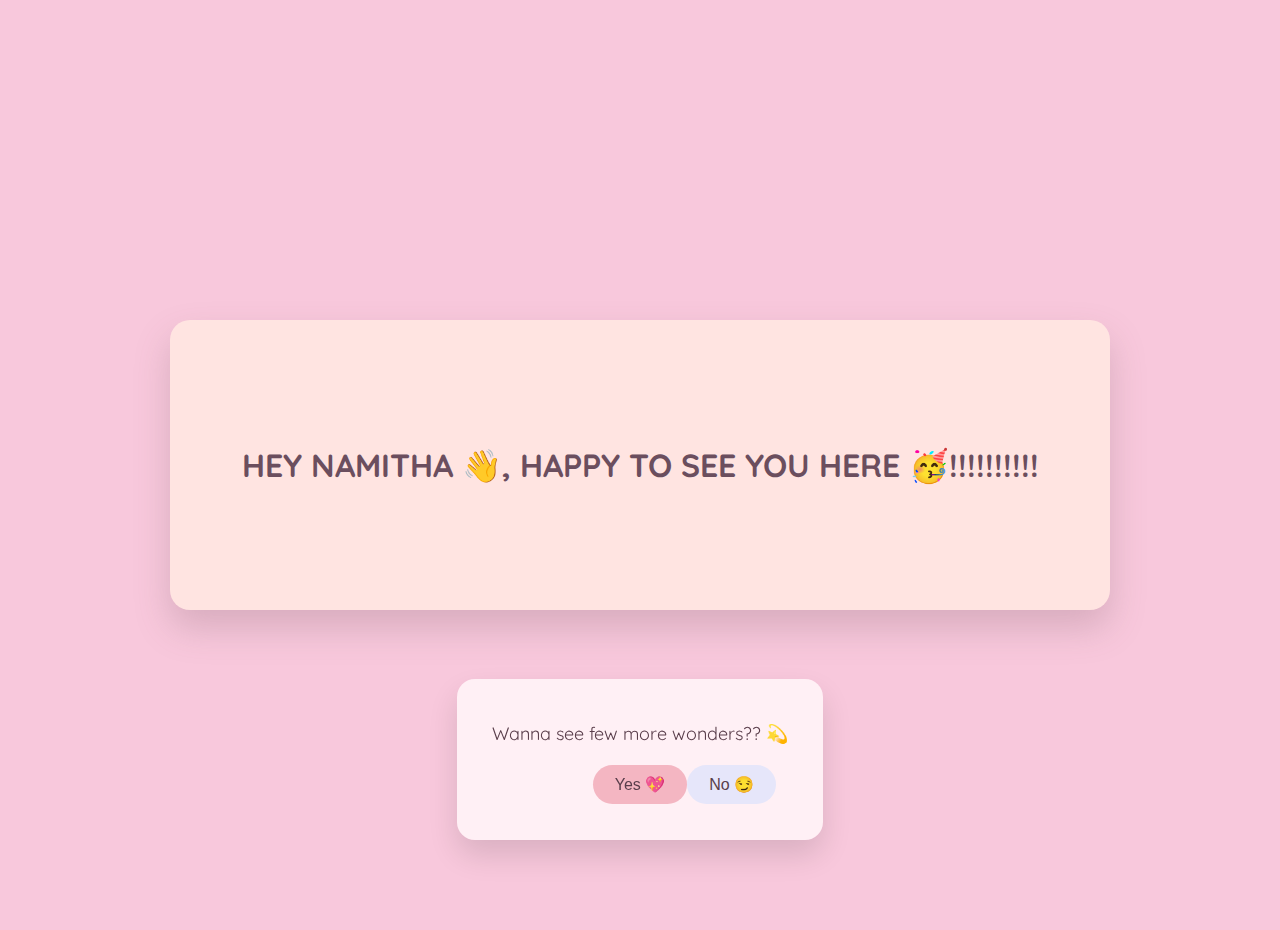
<file: index.html>
<!DOCTYPE html>
<html>
<head>
  <meta name="viewport" content="width=device-width, initial-scale=1.0">
  <title>HAPPY VALENTINE'S DAY</title>
  <link href="https://fonts.googleapis.com/css2?family=Quicksand&display=swap" rel="stylesheet">
  <link rel="stylesheet" href="style.css">
</head>

<body>

  <div class="box">
    <h1>HEY NAMITHA 👋, HAPPY TO SEE YOU HERE 🥳!!!!!!!!!!</h1>
  </div>

  <div class="popup">
    <p>Wanna see few more wonders?? 💫</p>
    <div class="buttons">
      <button class="yes">Yes 💖</button>
      <button class="no">No 😏</button>
    </div>
  </div>

  <div class="hearts"></div>

  <script src="script.js"></script>
</body>
</html>
</file>
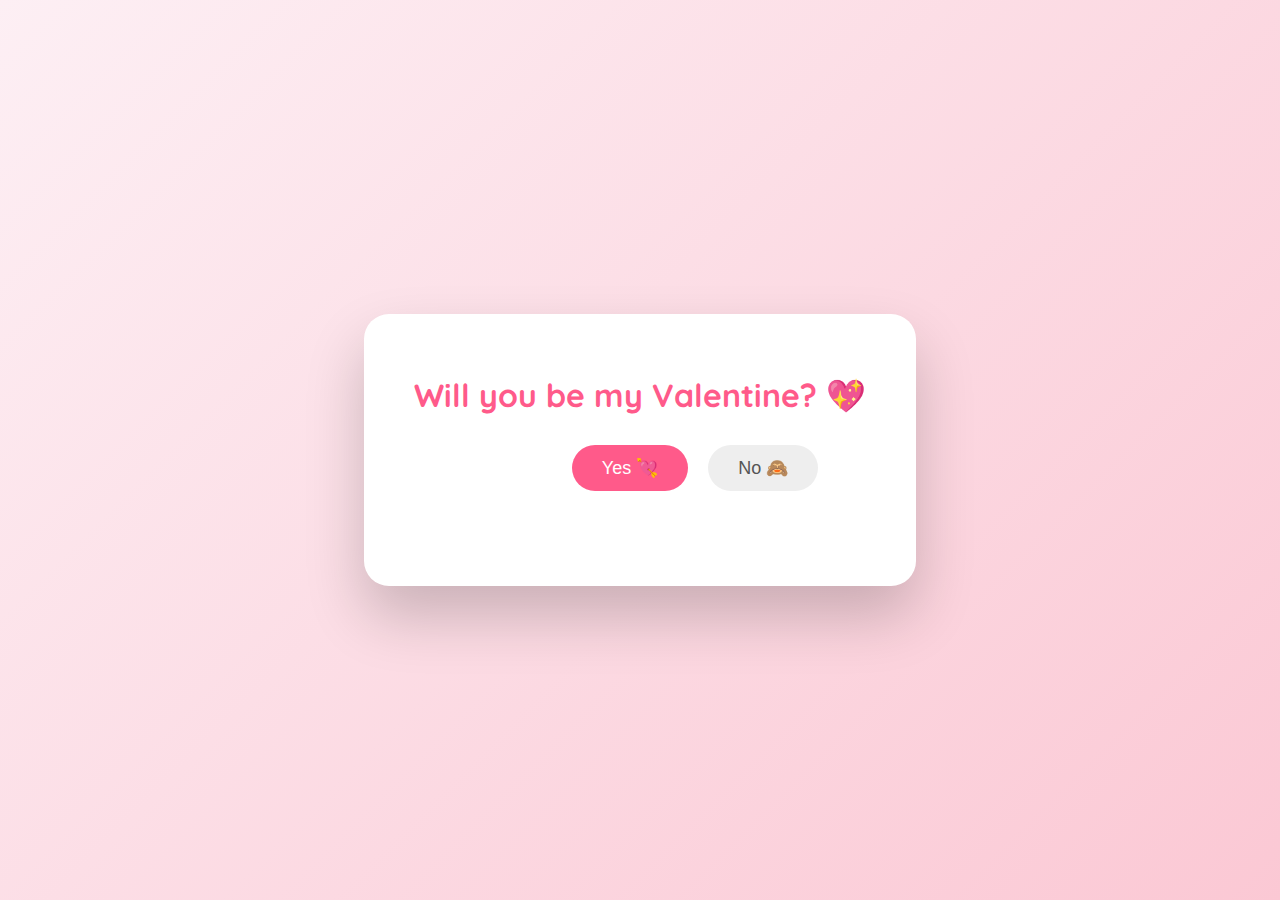
<file: val.html>
<!DOCTYPE html>
<html lang="en">
<head>
  <meta charset="UTF-8">
  <title>One Last Question 💖</title>
  <link href="https://fonts.googleapis.com/css2?family=Quicksand&display=swap" rel="stylesheet">

  <style>
    * {
      box-sizing: border-box;
    }

    body {
      margin: 0;
      height: 100vh;
      display: flex;
      justify-content: center;
      align-items: center;
      font-family: 'Quicksand', sans-serif;
      background: linear-gradient(135deg, #fdeff4, #fbc8d4);
      overflow: hidden;
    }

    .card {
      background: white;
      padding: 40px 50px;
      border-radius: 25px;
      text-align: center;
      box-shadow: 0 30px 60px rgba(0,0,0,0.2);
      position: relative;
      z-index: 2;
    }

    h1 {
      margin-bottom: 30px;
      color: #ff5a8a;
    }

    button {
      padding: 12px 30px;
      font-size: 18px;
      border: none;
      border-radius: 30px;
      cursor: pointer;
    }

    .yes {
      background: #ff5a8a;
      color: white;
      margin-right: 20px;
    }

    .no {
      background: #eee;
      color: #555;
      position: absolute;
    }

    /* 🎉 Celebration */
    .confetti {
      position: fixed;
      top: -10px;
      font-size: 20px;
      animation: fall 3s linear forwards;
      z-index: 1;
    }

    @keyframes fall {
      to {
        transform: translateY(110vh) rotate(360deg);
        opacity: 0;
      }
    }

    /* 💖 After YES message */
    .success {
      font-size: 28px;
      color: #ff5a8a;
      margin-top: 20px;
      animation: fadeIn 1.5s ease forwards;
      opacity: 0;
    }

    @keyframes fadeIn {
      to {
        opacity: 1;
      }
    }
  </style>
</head>

<body>

  <div class="card">
    <h1>Will you be my Valentine? 💖</h1>
    <button class="yes">Yes 💘</button>
    <button class="no">No 🙈</button>
    <div class="success" id="successText">She said YES 💕🥹</div>
  </div>

  <script>
    const noBtn = document.querySelector('.no');
    const yesBtn = document.querySelector('.yes');
    const successText = document.getElementById('successText');

    function moveNoButton() {
      const padding = 20;
      const maxX = window.innerWidth - noBtn.offsetWidth - padding;
      const maxY = window.innerHeight - noBtn.offsetHeight - padding;

      noBtn.style.left = Math.random() * maxX + 'px';
      noBtn.style.top = Math.random() * maxY + 'px';
    }

    // NO button escape
    noBtn.addEventListener('mouseenter', moveNoButton);
    noBtn.addEventListener('touchstart', (e) => {
      e.preventDefault();
      moveNoButton();
    });

    // YES celebration
    yesBtn.addEventListener('click', () => {
      successText.style.opacity = 1;
      startCelebration();
    });

    function startCelebration() {
      for (let i = 0; i < 120; i++) {
        setTimeout(() => {
          const confetti = document.createElement('div');
          confetti.className = 'confetti';
          confetti.innerHTML = Math.random() > 0.5 ? '💖' : '🎉';

          confetti.style.left = Math.random() * 100 + 'vw';
          confetti.style.fontSize = Math.random() * 15 + 15 + 'px';

          document.body.appendChild(confetti);

          setTimeout(() => confetti.remove(), 3000);
        }, i * 20);
      }
    }
  </script>

</body>
</html>
</file>
<file: style.css>
body {
  margin: 0;
  min-height: 100vh;
padding: 15px;
  display: flex;
  justify-content: center;
  align-items: center;
  background-color: #F8C8DC;
  font-family: 'Quicksand', sans-serif;
}

.box {
  width: 95%;
  max-width: 900px;
  min-height:180px;
  padding:20px;
  height: 250px;
  background-color: #FFE4E1;
  border-radius: 20px;
  box-shadow: 0 18px 35px rgba(122, 92, 104, 0.25);
  display: flex;
  justify-content: center;
  align-items: center;
  text-align: center;
}

.box h1 {
  color: #6B4E5E;
  margin: 0;
}

.popup {
  position: fixed;
  bottom: 60px;
  background-color: #FFF0F5;
  padding: 25px 35px;
  border-radius: 18px;
  box-shadow: 0 15px 30px rgba(0,0,0,0.12);
  text-align: center;
}

.popup p {
  margin-bottom: 20px;
  font-size: 18px;
  color: #5A3E4B;
}

.buttons {
  position: relative;
  height: 50px;
}

button {
  padding: 10px 22px;
  border: none;
  border-radius: 20px;
  font-size: 16px;
  cursor: pointer;
}

.yes {
  background-color: #F4B6C2;
  color: #5A3E4B;
}

.no {
  background-color: #E6E6FA;
  color: #5A3E4B;
  position: fixed;
  transition: transform 0.15s ease;
}

/* Hearts */
.hearts {
  position: fixed;
  inset: 0;
  pointer-events: none;
  overflow: hidden;
}

.heart {
  position: absolute;
  bottom: -20px;
  animation: floatUp 6s linear infinite;
}

@keyframes floatUp {
  0% { opacity: 0; transform: translateY(0) scale(1); }
  10% { opacity: 0.8; }
  100% { opacity: 0; transform: translateY(-110vh) scale(1.3); }
}
.memory-slider {
  width: 80%;
  margin: 60px auto;
  display: flex;
  align-items: center;
  gap: 20px;
}

.slider-window {
  overflow: hidden;
  width: 100%;
}

.slider-track {
  display: flex;
  transition: transform 0.6s ease;
}

.slide {
  min-width: 100%;
  display: flex;
  align-items: center;
  gap: 20px;
  background: white;
  padding: 30px;
  border-radius: 20px;
  box-shadow: 0 20px 40px rgba(0,0,0,0.15);
}

.slide img {
  width: 250px;
  height: 250px;
  object-fit: cover;
  border-radius: 20px;
}

.slide p {
  font-size: 20px;
  color: #555;
  line-height: 1.6;
}

.nav {
  font-size: 30px;
  background: none;
  border: none;
  cursor: pointer;
}
.slider-window {
  touch-action: pan-y;
}
.slide p {
  opacity: 0;
  transform: translateY(20px);
  animation: fadeInText 1.5s ease forwards;
  animation-delay: 0.4s;
}

@keyframes fadeInText {
  to {
    opacity: 1;
    transform: translateY(0);
  }
}
@media (max-width: 600px) {

  .memory-slider {
    width: 95%;
    margin: 30px auto;
  }

  .slide {
    flex-direction: column;
    text-align: center;
    padding: 20px;
  }

  .slide p {
    font-size: 16px;
  }

  .popup {
    width: 90%;
    left: 5%;
    bottom: 30px;
  }
}
</file>
